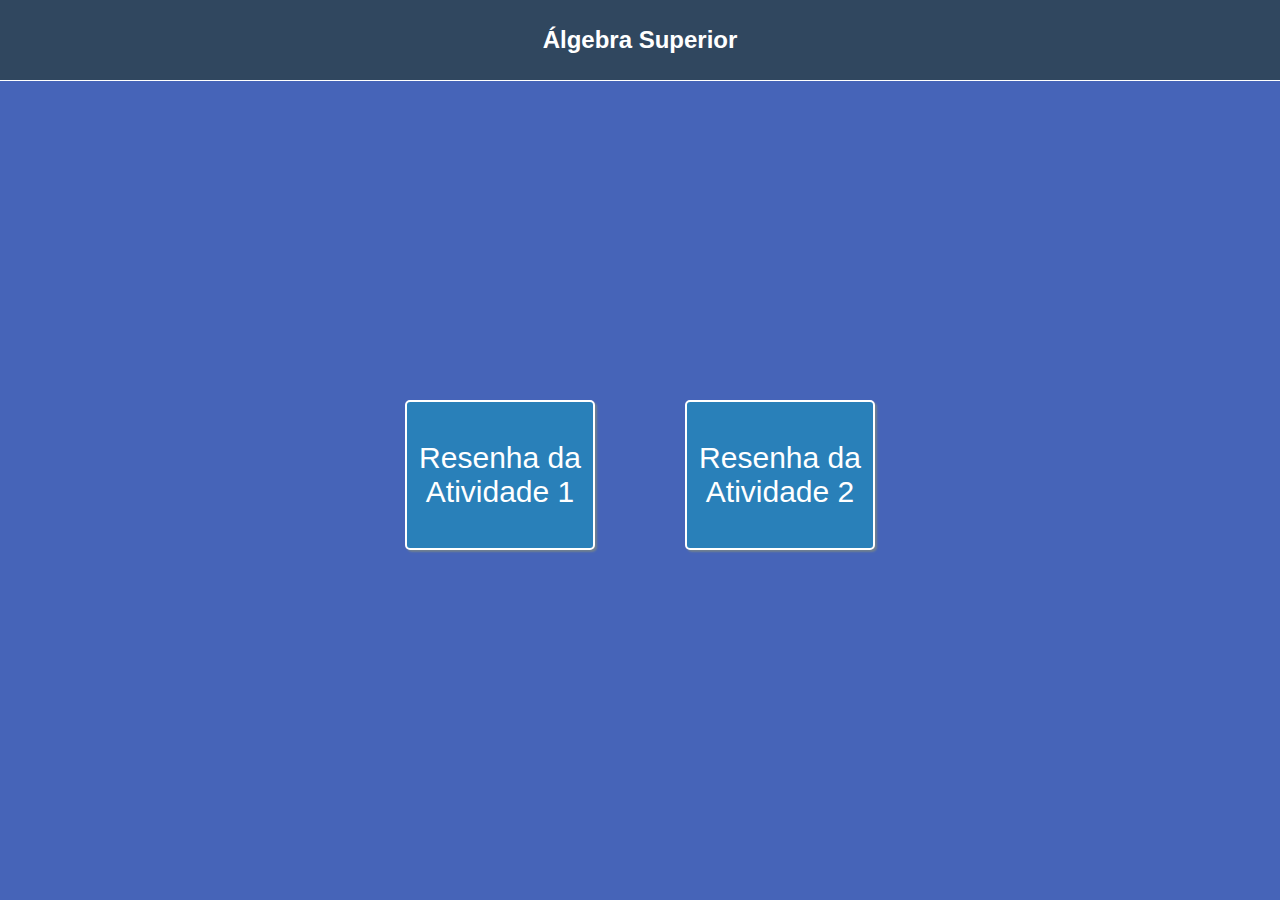
<file: index.html>
<!DOCTYPE html>
<html lang="pt-BR">
<head>
    <meta charset="UTF-8">
    <meta name="viewport" content="width=device-width, initial-scale=1.0">
    <title>Álgebra Superior</title>
    <link rel="stylesheet" href="index.css">
</head>
<body>
    <div class="top-bar">Álgebra Superior</div>

    <div class="content-buttons">
        <button class="button" onclick="window.location.href='atividade1.html'">Resenha da Atividade 1</button>
        <button class="button" onclick="window.location.href='#'">Resenha da Atividade 2</button>
    </div>
</body>
</html>
</file>
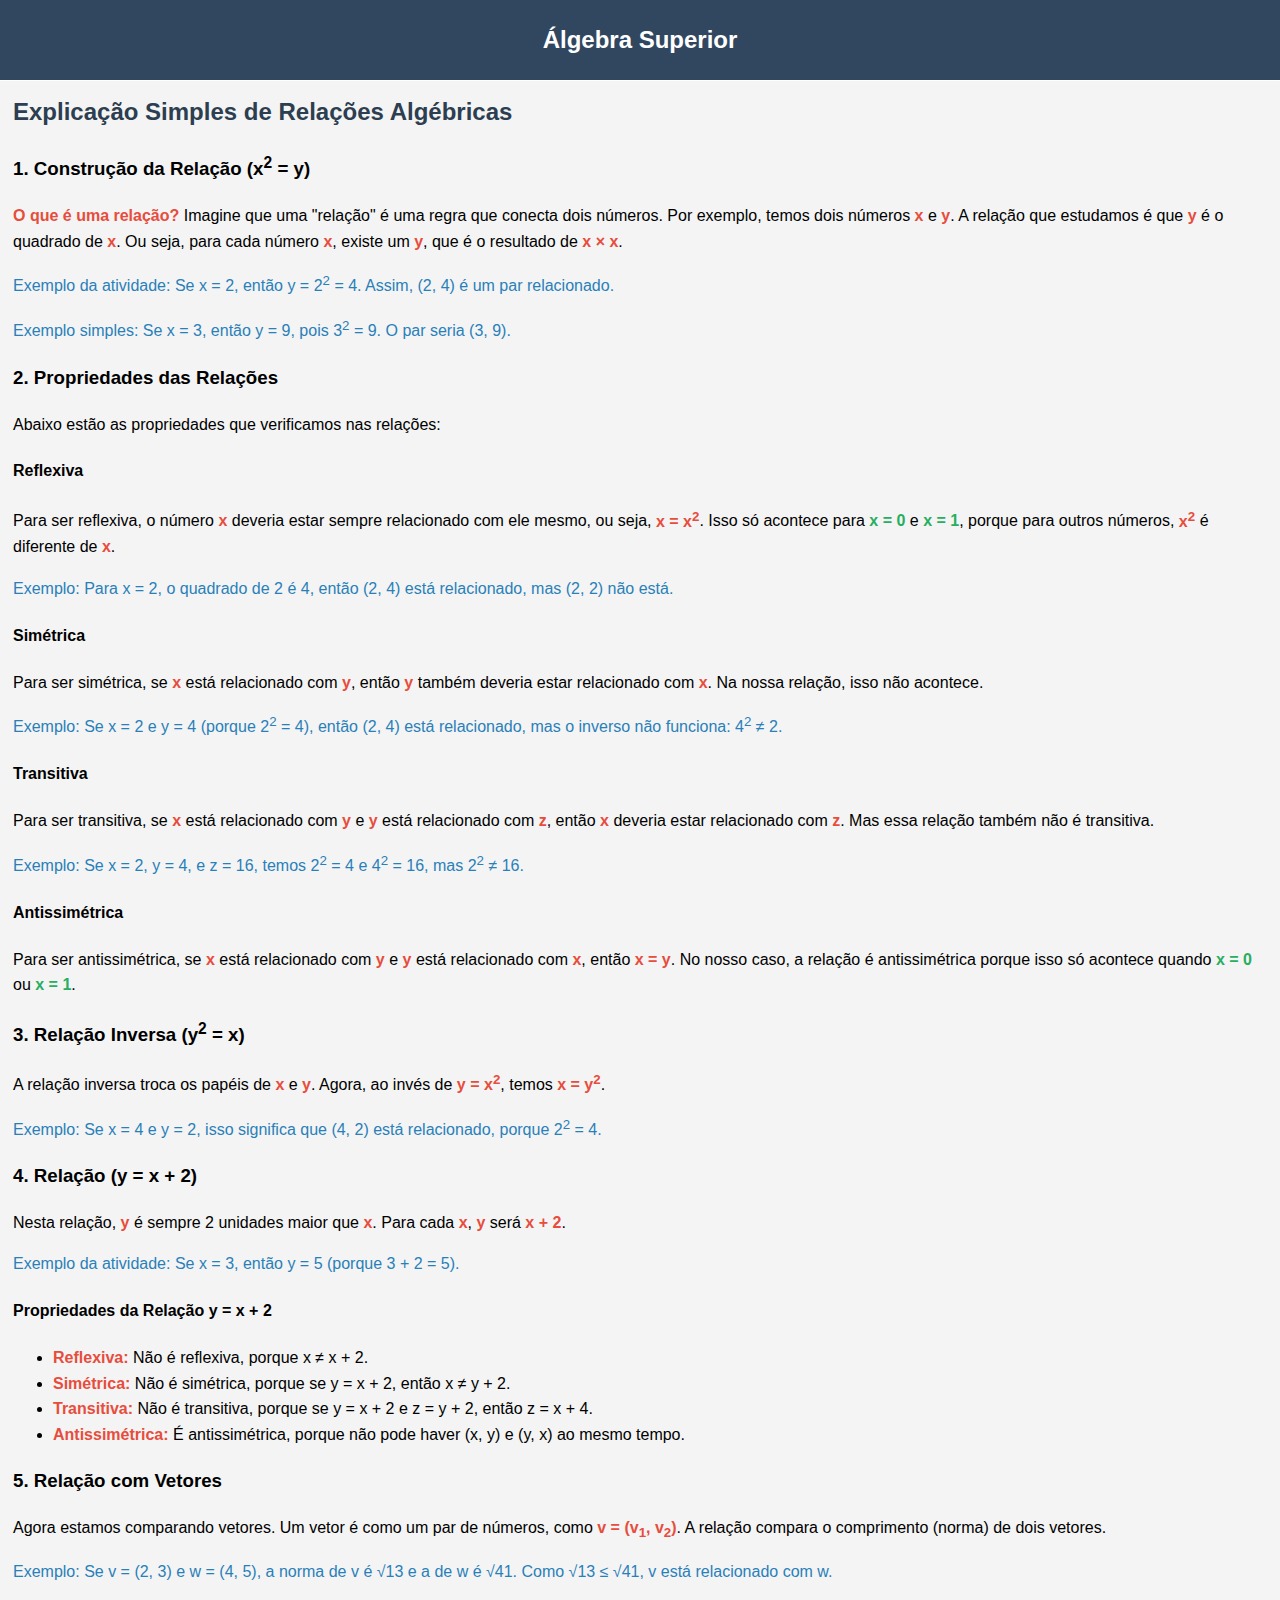
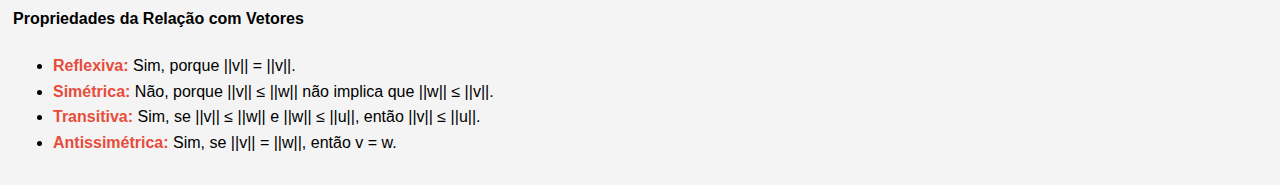
<file: atividade1.html>
<!DOCTYPE html>
<html lang="pt-BR">

<head>
    <meta charset="UTF-8">
    <meta name="viewport" content="width=device-width, initial-scale=1.0">
    <title>Explicação de Relações Algébricas</title>
    <link rel="stylesheet" href="atividade1.css">
</head>

<body>
    <div class="top-bar">Álgebra Superior</div>

    <h2>Explicação Simples de Relações Algébricas</h2>

    <h3>1. Construção da Relação (x<sup>2</sup> = y)</h3>
    <p><span class="highlight">O que é uma relação?</span> Imagine que uma "relação" é uma regra que conecta dois
        números. Por exemplo, temos dois números <span class="highlight">x</span> e <span class="highlight">y</span>. A
        relação que estudamos é que <span class="highlight">y</span> é o quadrado de <span class="highlight">x</span>.
        Ou seja, para cada número <span class="highlight">x</span>, existe um <span class="highlight">y</span>, que é o
        resultado de <span class="highlight">x × x</span>.</p>
    <p class="example">Exemplo da atividade: Se x = 2, então y = 2<sup>2</sup> = 4. Assim, (2, 4) é um par relacionado.
    </p>
    <p class="example">Exemplo simples: Se x = 3, então y = 9, pois 3<sup>2</sup> = 9. O par seria (3, 9).</p>

    <h3>2. Propriedades das Relações</h3>
    <p>Abaixo estão as propriedades que verificamos nas relações:</p>

    <h4>Reflexiva</h4>
    <p>Para ser reflexiva, o número <span class="highlight">x</span> deveria estar sempre relacionado com ele mesmo, ou
        seja, <span class="highlight">x = x<sup>2</sup></span>. Isso só acontece para <span class="important">x =
            0</span> e <span class="important">x = 1</span>, porque para outros números, <span
            class="highlight">x<sup>2</sup></span> é diferente de <span class="highlight">x</span>.</p>
    <p class="example">Exemplo: Para x = 2, o quadrado de 2 é 4, então (2, 4) está relacionado, mas (2, 2) não está.</p>

    <h4>Simétrica</h4>
    <p>Para ser simétrica, se <span class="highlight">x</span> está relacionado com <span class="highlight">y</span>,
        então <span class="highlight">y</span> também deveria estar relacionado com <span class="highlight">x</span>. Na
        nossa relação, isso não acontece.</p>
    <p class="example">Exemplo: Se x = 2 e y = 4 (porque 2<sup>2</sup> = 4), então (2, 4) está relacionado, mas o
        inverso não funciona: 4<sup>2</sup> ≠ 2.</p>

    <h4>Transitiva</h4>
    <p>Para ser transitiva, se <span class="highlight">x</span> está relacionado com <span class="highlight">y</span> e
        <span class="highlight">y</span> está relacionado com <span class="highlight">z</span>, então <span
            class="highlight">x</span> deveria estar relacionado com <span class="highlight">z</span>. Mas essa relação
        também não é transitiva.
    </p>
    <p class="example">Exemplo: Se x = 2, y = 4, e z = 16, temos 2<sup>2</sup> = 4 e 4<sup>2</sup> = 16, mas
        2<sup>2</sup> ≠ 16.</p>

    <h4>Antissimétrica</h4>
    <p>Para ser antissimétrica, se <span class="highlight">x</span> está relacionado com <span
            class="highlight">y</span> e <span class="highlight">y</span> está relacionado com <span
            class="highlight">x</span>, então <span class="highlight">x = y</span>. No nosso caso, a relação é
        antissimétrica porque isso só acontece quando <span class="important">x = 0</span> ou <span class="important">x
            = 1</span>.</p>

    <h3>3. Relação Inversa (y<sup>2</sup> = x)</h3>
    <p>A relação inversa troca os papéis de <span class="highlight">x</span> e <span class="highlight">y</span>. Agora,
        ao invés de <span class="highlight">y = x<sup>2</sup></span>, temos <span class="highlight">x =
            y<sup>2</sup></span>.</p>
    <p class="example">Exemplo: Se x = 4 e y = 2, isso significa que (4, 2) está relacionado, porque 2<sup>2</sup> = 4.
    </p>

    <h3>4. Relação (y = x + 2)</h3>
    <p>Nesta relação, <span class="highlight">y</span> é sempre 2 unidades maior que <span class="highlight">x</span>.
        Para cada <span class="highlight">x</span>, <span class="highlight">y</span> será <span class="highlight">x +
            2</span>.</p>
    <p class="example">Exemplo da atividade: Se x = 3, então y = 5 (porque 3 + 2 = 5).</p>

    <h4>Propriedades da Relação y = x + 2</h4>
    <ul>
        <li><span class="highlight">Reflexiva:</span> Não é reflexiva, porque x ≠ x + 2.</li>
        <li><span class="highlight">Simétrica:</span> Não é simétrica, porque se y = x + 2, então x ≠ y + 2.</li>
        <li><span class="highlight">Transitiva:</span> Não é transitiva, porque se y = x + 2 e z = y + 2, então z = x +
            4.</li>
        <li><span class="highlight">Antissimétrica:</span> É antissimétrica, porque não pode haver (x, y) e (y, x) ao
            mesmo tempo.</li>
    </ul>

    <h3>5. Relação com Vetores</h3>
    <p>Agora estamos comparando vetores. Um vetor é como um par de números, como <span class="highlight">v =
            (v<sub>1</sub>, v<sub>2</sub>)</span>. A relação compara o comprimento (norma) de dois vetores.</p>
    <p class="example">Exemplo: Se v = (2, 3) e w = (4, 5), a norma de v é √13 e a de w é √41. Como √13 ≤ √41, v está
        relacionado com w.</p>

    <h4>Propriedades da Relação com Vetores</h4>
    <ul>
        <li><span class="highlight">Reflexiva:</span> Sim, porque ||v|| = ||v||.</li>
        <li><span class="highlight">Simétrica:</span> Não, porque ||v|| ≤ ||w|| não implica que ||w|| ≤ ||v||.</li>
        <li><span class="highlight">Transitiva:</span> Sim, se ||v|| ≤ ||w|| e ||w|| ≤ ||u||, então ||v|| ≤ ||u||.</li>
        <li><span class="highlight">Antissimétrica:</span> Sim, se ||v|| = ||w||, então v = w.</li>
    </ul>
</body>

</html>
</file>
<file: index.css>
body {
    font-family: Arial, sans-serif;
    margin: 0;
    padding: 0;
    background-color: #4664b8;
    display: flex;
    flex-direction: column;
    justify-content: center;
    align-items: center;
    height: 100vh;
}

.top-bar {
    position: fixed;
    top: 0;
    left: 0;
    width: 100%;
    height: 80px;
    background-color: #30475f;
    display: flex;
    justify-content: center;
    align-items: center;
    color: white;
    font-size: 24px;
    font-weight: bold;
    border-bottom: 1px solid #fff;
}

.content-buttons {
    display: flex;
    flex-direction: row;
    flex-wrap: wrap;
    justify-content: center;
    gap: 30px;
    margin-top: 50px;
    /* Adding space due to fixed top bar */
}

.button {
    padding: 10px 10px;
    margin: 0 30px 0 30px;
    font-size: 18px;
    background-color: #2980b9;
    color: rgb(255, 255, 255);
    border: 2px solid #fff;
    width: 190px;
    height: 150px;
    border-radius: 5px;
    cursor: pointer;
    text-align: center;
    transition: background-color 0.3s ease;
    font-size: 30px;
    box-shadow: 2px 2px 2px slategray;
}

.button:hover {
    background-color: #3498db;
}
</file>
<file: atividade1.css>
body {
    font-family: Arial, sans-serif;
    line-height: 1.6;
    padding: 5px;
    background-color: #f4f4f4;
}

.top-bar {
    position: fixed;
    top: 0;
    left: 0;
    width: 100%;
    height: 80px;
    background-color: #30475f;
    display: flex;
    justify-content: center;
    align-items: center;
    color: white;
    font-size: 24px;
    font-weight: bold;
    border-bottom: 1px solid #fff;
}

h2 {
    margin-top: 80px;
    color: #2c3e50;
}

p {
    margin-bottom: 10px;
}

.highlight {
    color: #e74c3c;
    font-weight: bold;
}

.example {
    color: #2980b9;
}

.important {
    color: #27ae60;
    font-weight: bold;
}

.note {
    background-color: #f1c40f;
    padding: 5px;
    border-radius: 3px;
}
</file>
